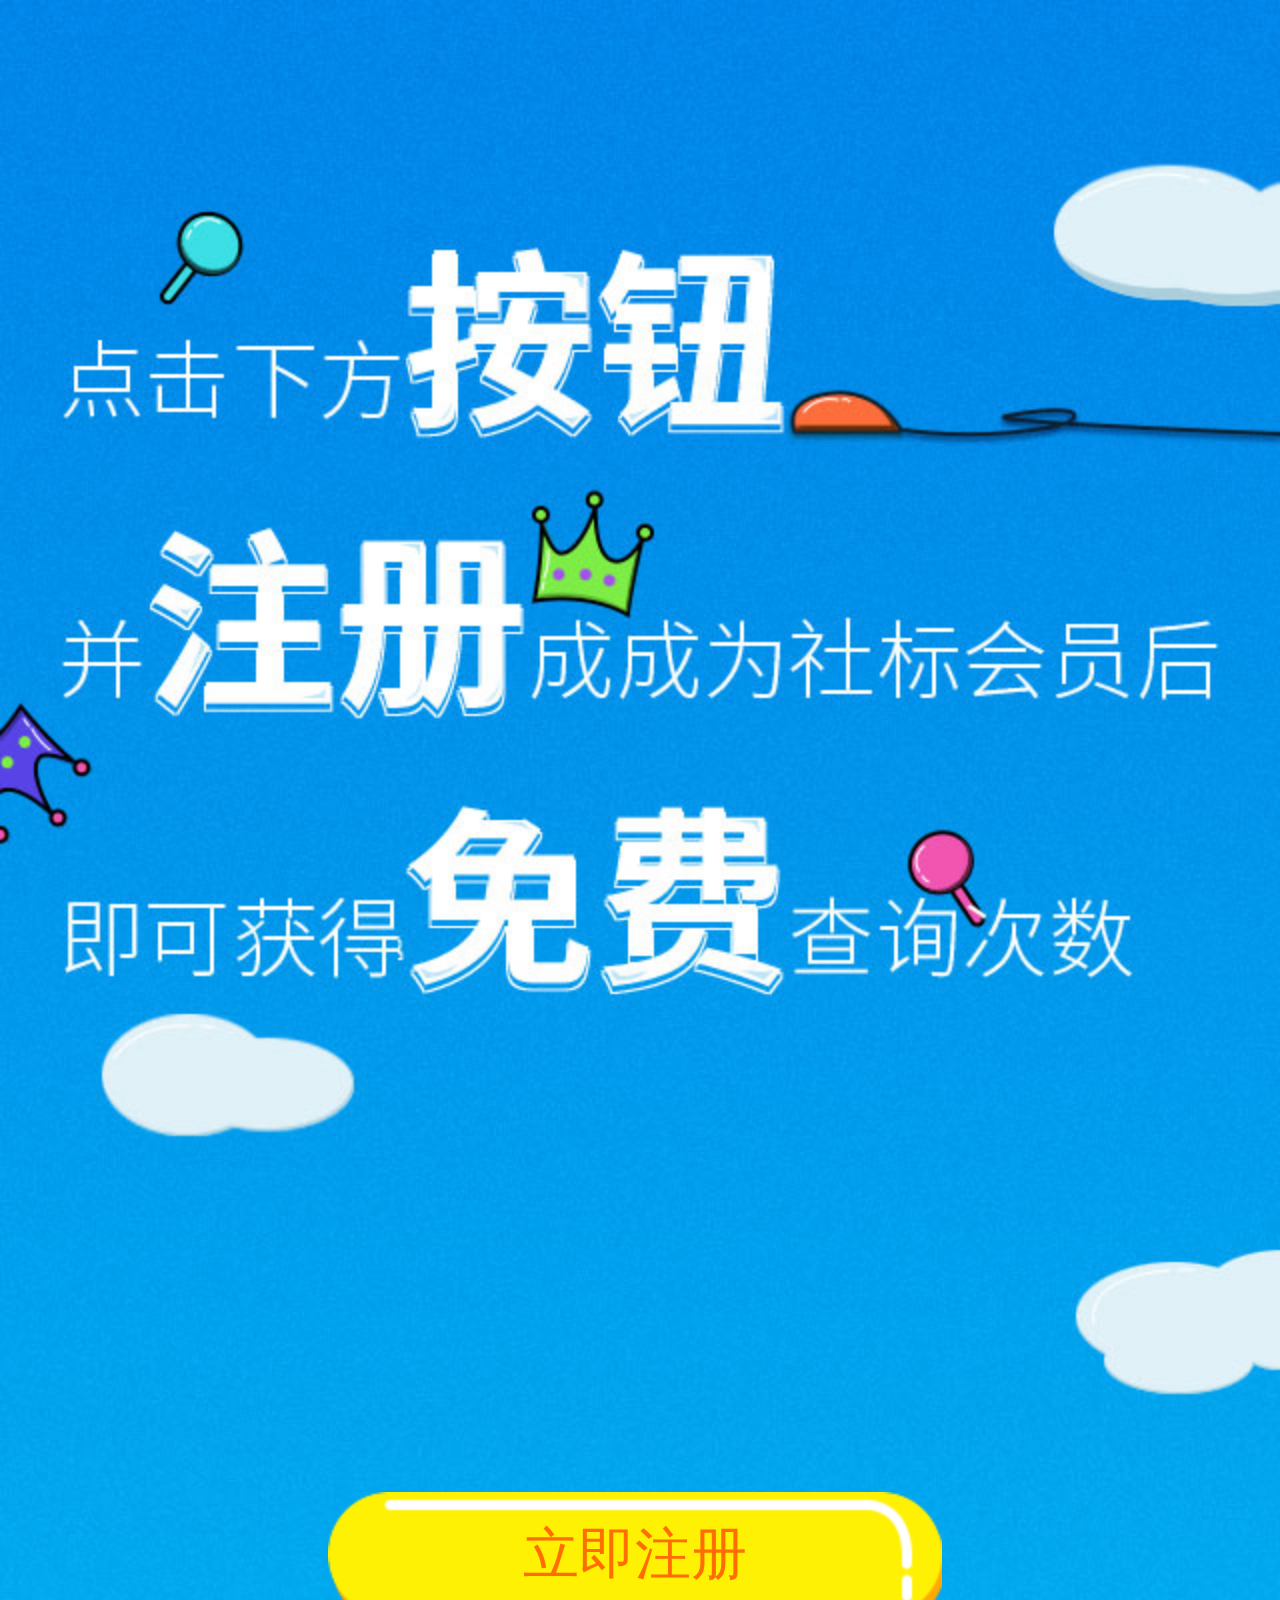
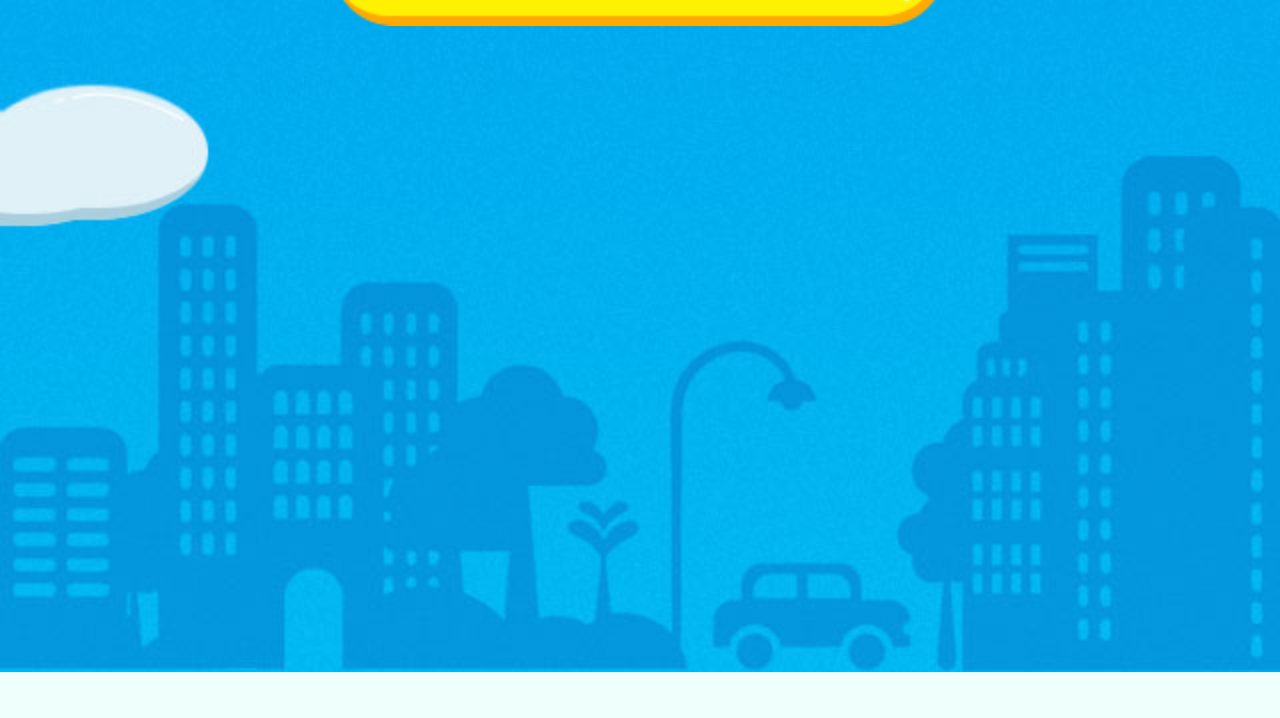
<file: index.html>
<!DOCTYPE html>
<html>
<head lang="en">
    <meta charset="UTF-8">
    <meta name="viewport"
          content="width=device-width, user-scalable=no, initial-scale=1.0, maximum-scale=1.0, minimum-scale=1.0"/>
    <title>手机注册（宣传）</title>
    <link rel="stylesheet" href="css/login.css"/>
</head>
<body>
    <div class="propaganda">
        <img src="images/bgImg.jpg" alt=""/>
        <p>
            <a href="javascript:;">立即注册</a>
        </p>
    </div>
    <script>
        //按照设计稿的标准比例，在根据当前屏幕的尺寸，动态的计算出当前页面的rem比例，保证在不同屏幕下的响应式开发
        ~function(desW){
            var winW=document.documentElement.clientWidth;
            document.documentElement.style.fontSize=winW/desW*100+"px";
        }(640);
    </script>
</body>
</html>
</file>
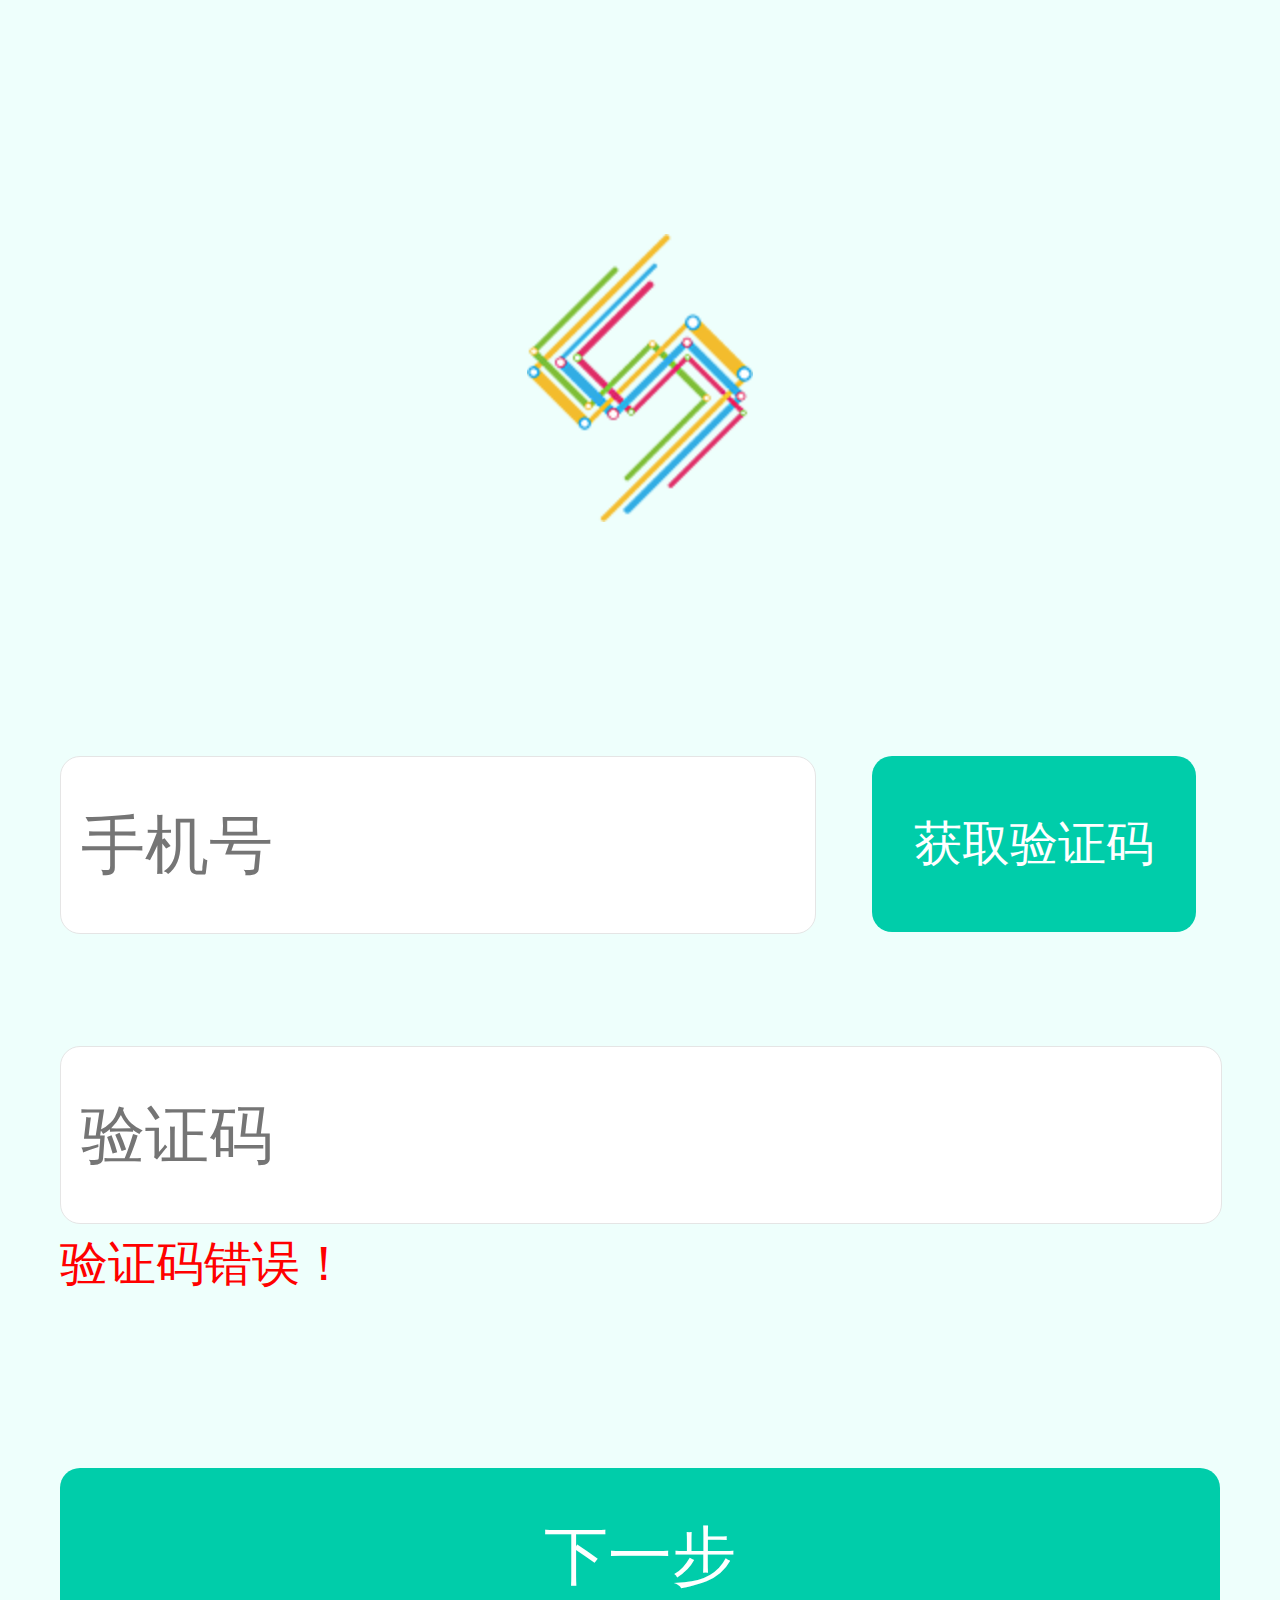
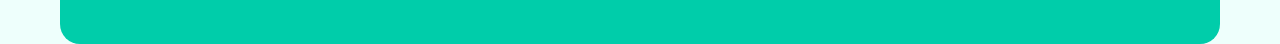
<file: login.html>
<!DOCTYPE html>
<html>
<head lang="en">
    <meta charset="UTF-8">
    <meta name="viewport"
          content="width=device-width, user-scalable=no, initial-scale=1.0, maximum-scale=1.0, minimum-scale=1.0"/>
    <title>手机注册</title>
    <link rel="stylesheet" href="css/login.css"/>
</head>
<body>
<div class="bigBox">
    <div class="logo">
        <img src="images/logo_phone.png" alt=""/>
    </div>
    <div class="setPassWord registerPage">
        <div class="inputBox">
            <div class="phoneNum">
                <input type="tel" placeholder="手机号"/>
                <a href="javascript:">获取验证码</a>
            </div>
            <p style="display:none;">该手机号已被注册！</p>
        </div>
        <div class="inputBox">
            <input type="text" placeholder="验证码"/>
            <p>验证码错误！</p>
        </div>
        <div class="next">
            <a href="javascript:;">下一步</a>
        </div>
    </div>
</div>

    <script>
        //按照设计稿的标准比例，在根据当前屏幕的尺寸，动态的计算出当前页面的rem比例，保证在不同屏幕下的响应式开发
        ~function(desW){
            var winW=document.documentElement.clientWidth;
            document.documentElement.style.fontSize=winW/desW*100+"px";
        }(640);
    </script>
</body>
</html>
</file>
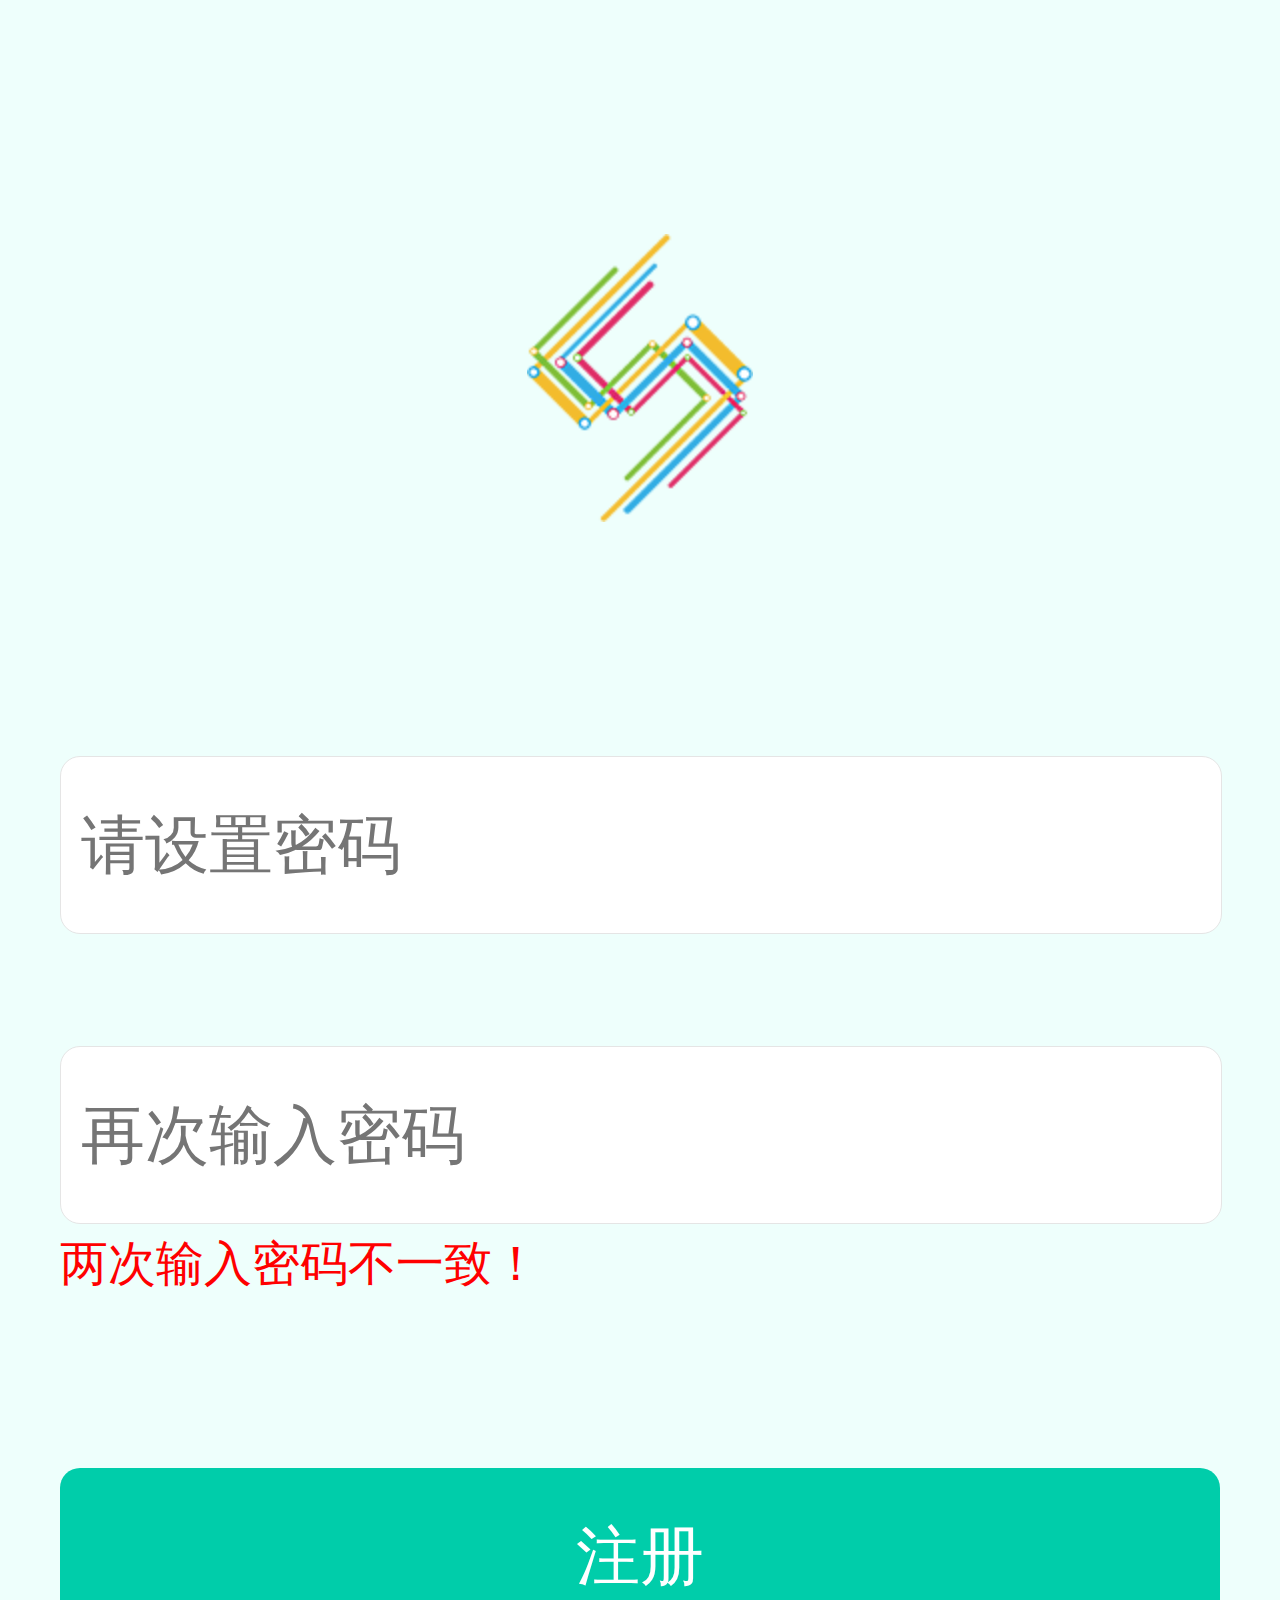
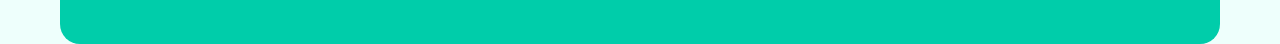
<file: login_password.html>
<!DOCTYPE html>
<html>
<head lang="en">
    <meta charset="UTF-8">
    <meta name="viewport"
          content="width=device-width, user-scalable=no, initial-scale=1.0, maximum-scale=1.0, minimum-scale=1.0"/>
    <title>手机注册（密码）</title>
    <link rel="stylesheet" href="css/login.css"/>
</head>
<body>
<div class="bigBox">
    <div class="logo">
        <img src="images/logo_phone.png" alt=""/>
    </div>
    <div class="setPassWord">
        <div class="inputBox">
            <input type="password" placeholder="请设置密码"/>
            <p style="display:none;">密码必须为8-16位且至少包含一个字母和数字</p>
        </div>
        <div class="inputBox">
            <input type="password" placeholder="再次输入密码"/>
            <p>两次输入密码不一致！</p>
        </div>
        <div class="register">
            <a href="javascript:;">注册</a>
        </div>
    </div>
</div>

    <script>
        //按照设计稿的标准比例，在根据当前屏幕的尺寸，动态的计算出当前页面的rem比例，保证在不同屏幕下的响应式开发
        ~function(desW){
            var winW=document.documentElement.clientWidth;
            document.documentElement.style.fontSize=winW/desW*100+"px";
        }(640);
    </script>
</body>
</html>
</file>
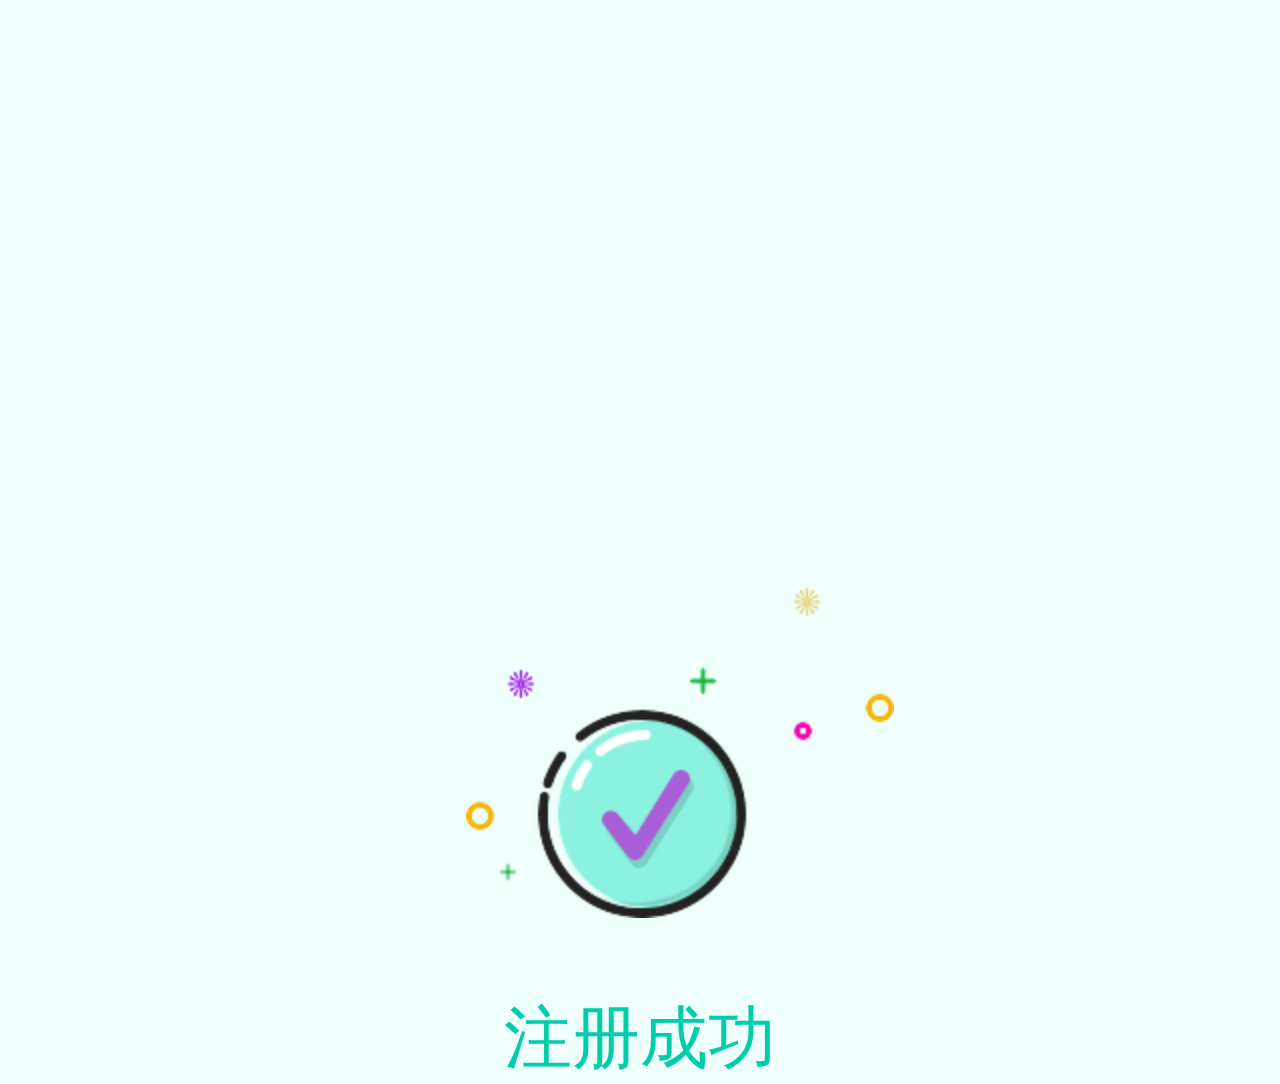
<file: login_successful.html>
<!DOCTYPE html>
<html>
<head lang="en">
    <meta charset="UTF-8">
    <meta name="viewport"
          content="width=device-width, user-scalable=no, initial-scale=1.0, maximum-scale=1.0, minimum-scale=1.0"/>
    <title>注册成功</title>
    <link rel="stylesheet" href="css/login.css"/>
</head>
<body>
    <div class="login_successful">
        <p>
            <img src="images/successImg.png" alt=""/>
        </p>
        <p class="successText">注册成功</p>
    </div>
    <script>
        //按照设计稿的标准比例，在根据当前屏幕的尺寸，动态的计算出当前页面的rem比例，保证在不同屏幕下的响应式开发
        ~function(desW){
            var winW=document.documentElement.clientWidth;
            document.documentElement.style.fontSize=winW/desW*100+"px";
        }(640);
    </script>
</body>
</html>
</file>
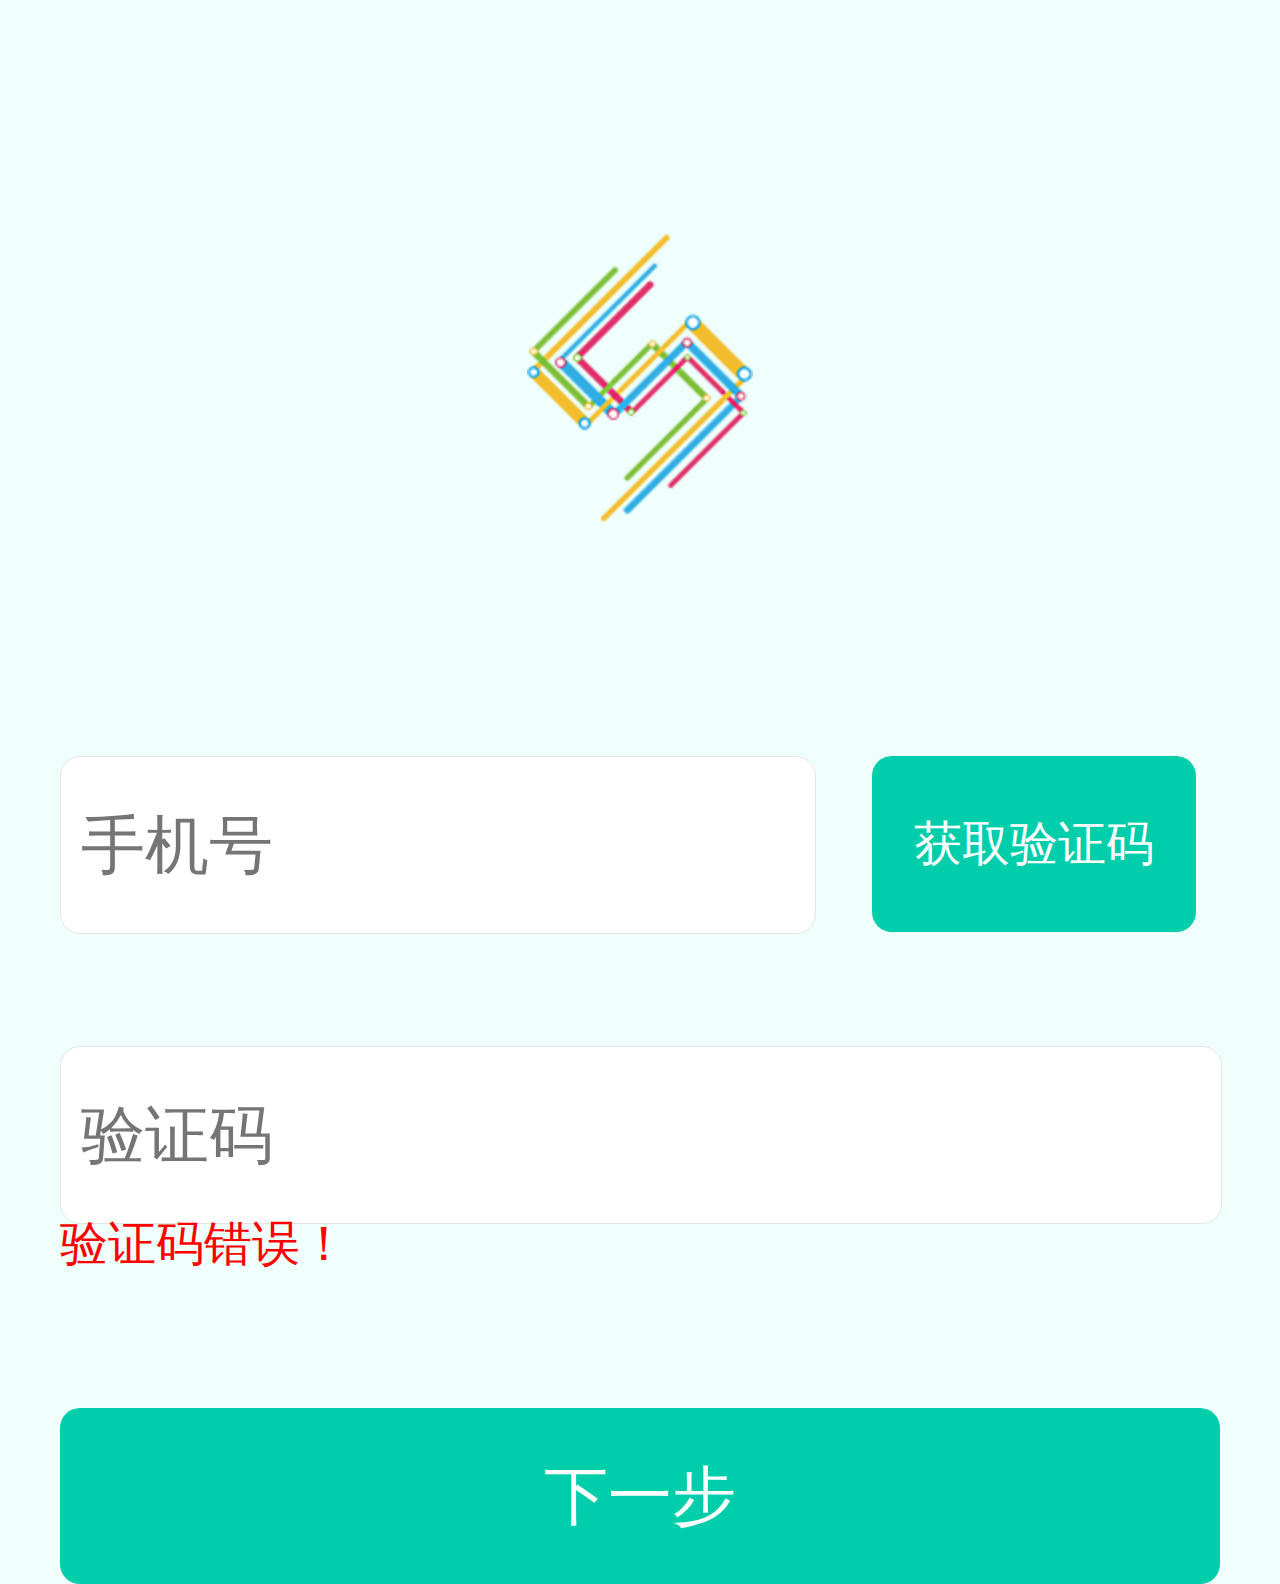
<file: login/login.html>
<!DOCTYPE html>
<html>
<head lang="en">
    <meta charset="UTF-8">
    <meta name="viewport"
          content="width=device-width, user-scalable=no, initial-scale=1.0, maximum-scale=1.0, minimum-scale=1.0"/>
    <title>手机注册</title>
    <link rel="stylesheet" href="css/login.css"/>
</head>
<body>
<div class="bigBox">
    <div class="logo">
        <img src="images/logo_phone.png" alt=""/>
    </div>
    <div class="setPassWord registerPage">
        <div class="inputBox">
            <div class="phoneNum">
                <input type="tel" placeholder="手机号"/>
                <a href="javascript:">获取验证码</a>
            </div>
            <p style="display:none;">该手机号已被注册！</p>
        </div>
        <div class="inputBox">
            <input type="text" placeholder="验证码"/>
            <p>验证码错误！</p>
        </div>
        <div class="next">
            <a href="javascript:;">下一步</a>
        </div>
    </div>
</div>

    <script>
        //按照设计稿的标准比例，在根据当前屏幕的尺寸，动态的计算出当前页面的rem比例，保证在不同屏幕下的响应式开发
        ~function(desW){
            var winW=document.documentElement.clientWidth;
            document.documentElement.style.fontSize=winW/desW*100+"px";
        }(640);
    </script>
</body>
</html>
</file>
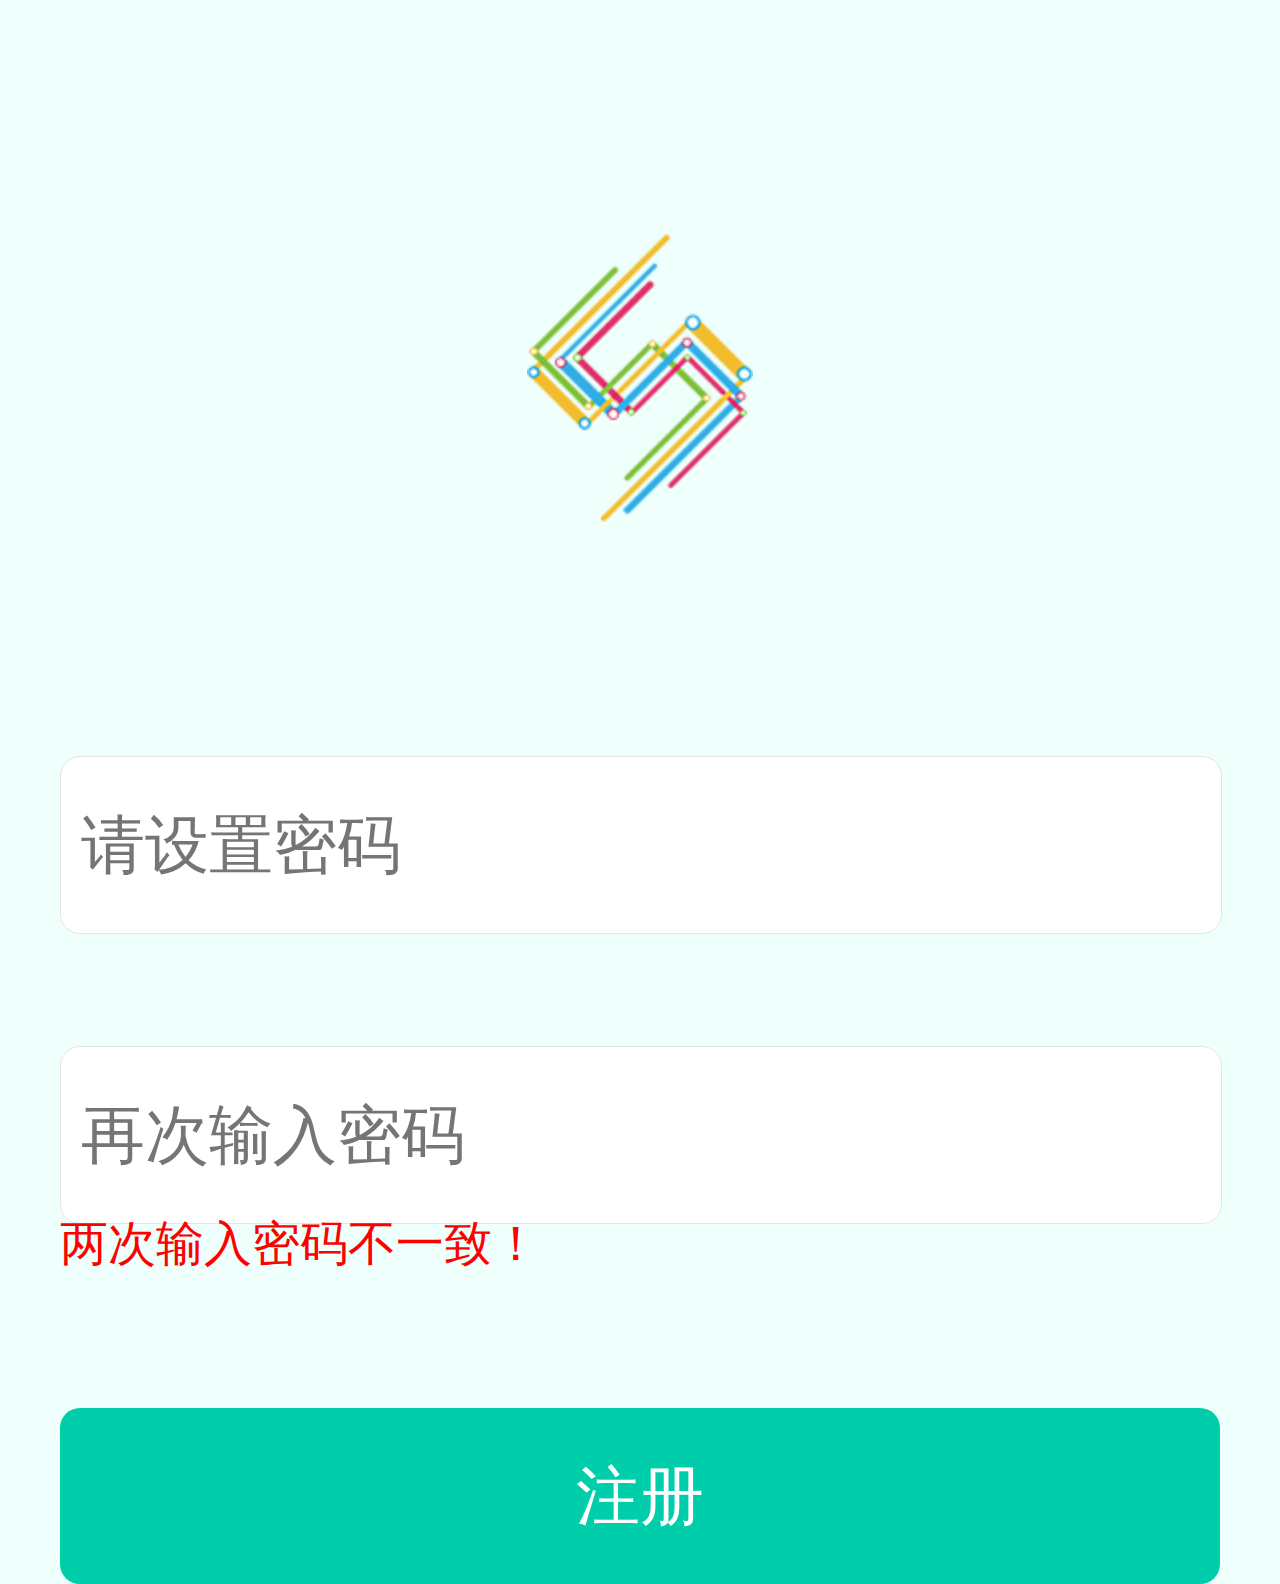
<file: login/login_password.html>
<!DOCTYPE html>
<html>
<head lang="en">
    <meta charset="UTF-8">
    <meta name="viewport"
          content="width=device-width, user-scalable=no, initial-scale=1.0, maximum-scale=1.0, minimum-scale=1.0"/>
    <title>手机注册（密码）</title>
    <link rel="stylesheet" href="css/login.css"/>
</head>
<body>
<div class="bigBox">
    <div class="logo">
        <img src="images/logo_phone.png" alt=""/>
    </div>
    <div class="setPassWord">
        <div class="inputBox">
            <input type="password" placeholder="请设置密码"/>
            <p style="display:none;">密码必须为8-16位且至少包含一个字母和数字</p>
        </div>
        <div class="inputBox">
            <input type="password" placeholder="再次输入密码"/>
            <p>两次输入密码不一致！</p>
        </div>
        <div class="register">
            <a href="javascript:;">注册</a>
        </div>
    </div>
</div>

    <script>
        //按照设计稿的标准比例，在根据当前屏幕的尺寸，动态的计算出当前页面的rem比例，保证在不同屏幕下的响应式开发
        ~function(desW){
            var winW=document.documentElement.clientWidth;
            document.documentElement.style.fontSize=winW/desW*100+"px";
        }(640);
    </script>
</body>
</html>
</file>
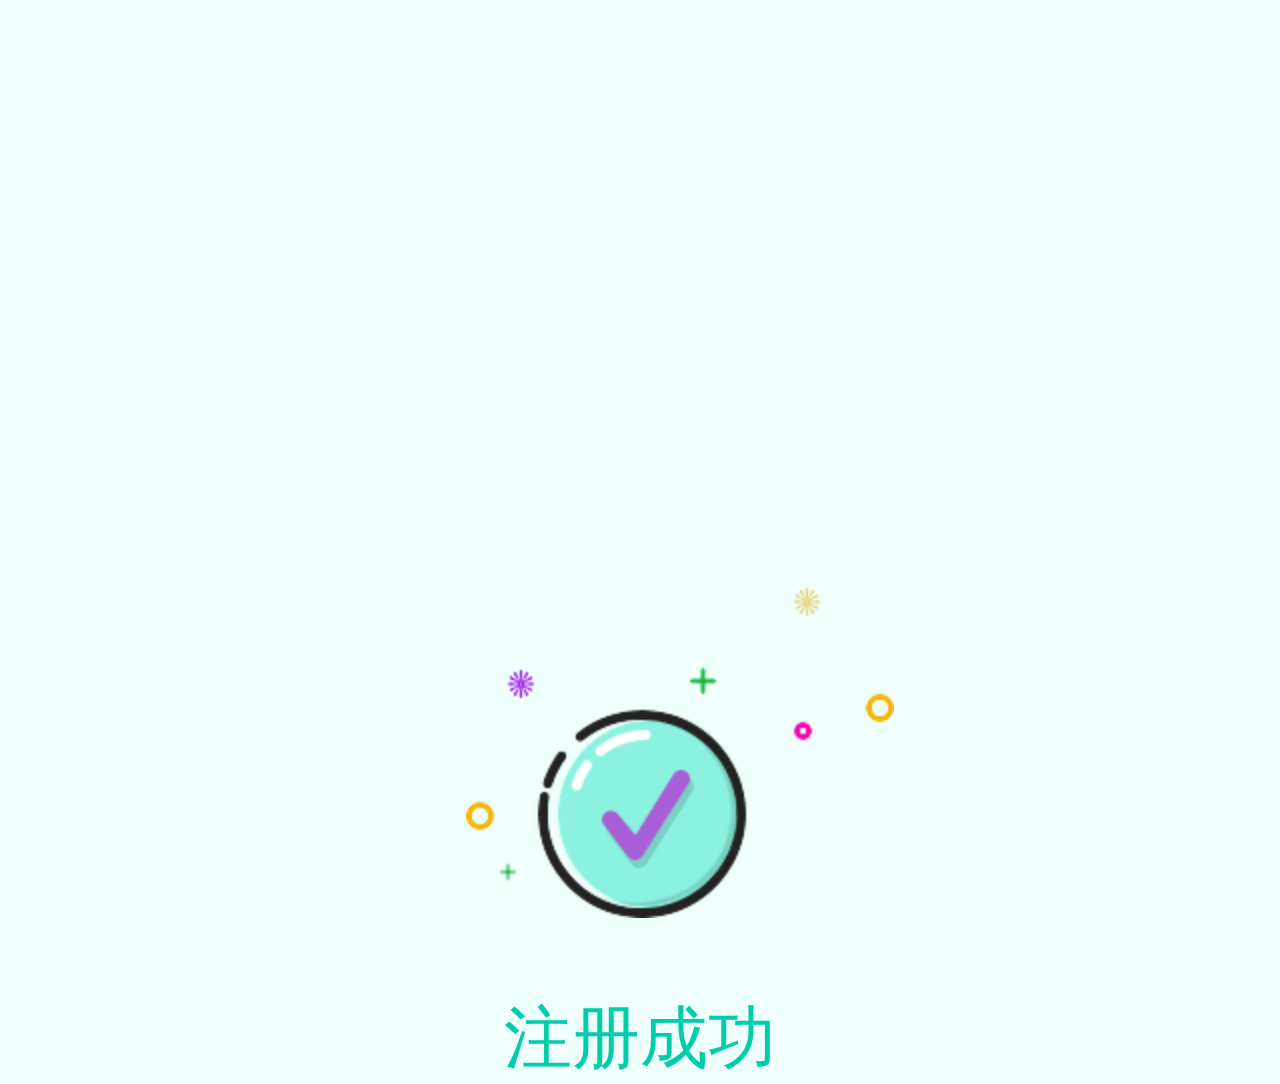
<file: login/login_successful.html>
<!DOCTYPE html>
<html>
<head lang="en">
    <meta charset="UTF-8">
    <meta name="viewport"
          content="width=device-width, user-scalable=no, initial-scale=1.0, maximum-scale=1.0, minimum-scale=1.0"/>
    <title>注册成功</title>
    <link rel="stylesheet" href="css/login.css"/>
</head>
<body>
    <div class="login_successful">
        <p>
            <img src="images/successImg.png" alt=""/>
        </p>
        <p class="successText">注册成功</p>
    </div>
    <script>
        //按照设计稿的标准比例，在根据当前屏幕的尺寸，动态的计算出当前页面的rem比例，保证在不同屏幕下的响应式开发
        ~function(desW){
            var winW=document.documentElement.clientWidth;
            document.documentElement.style.fontSize=winW/desW*100+"px";
        }(640);
    </script>
</body>
</html>
</file>
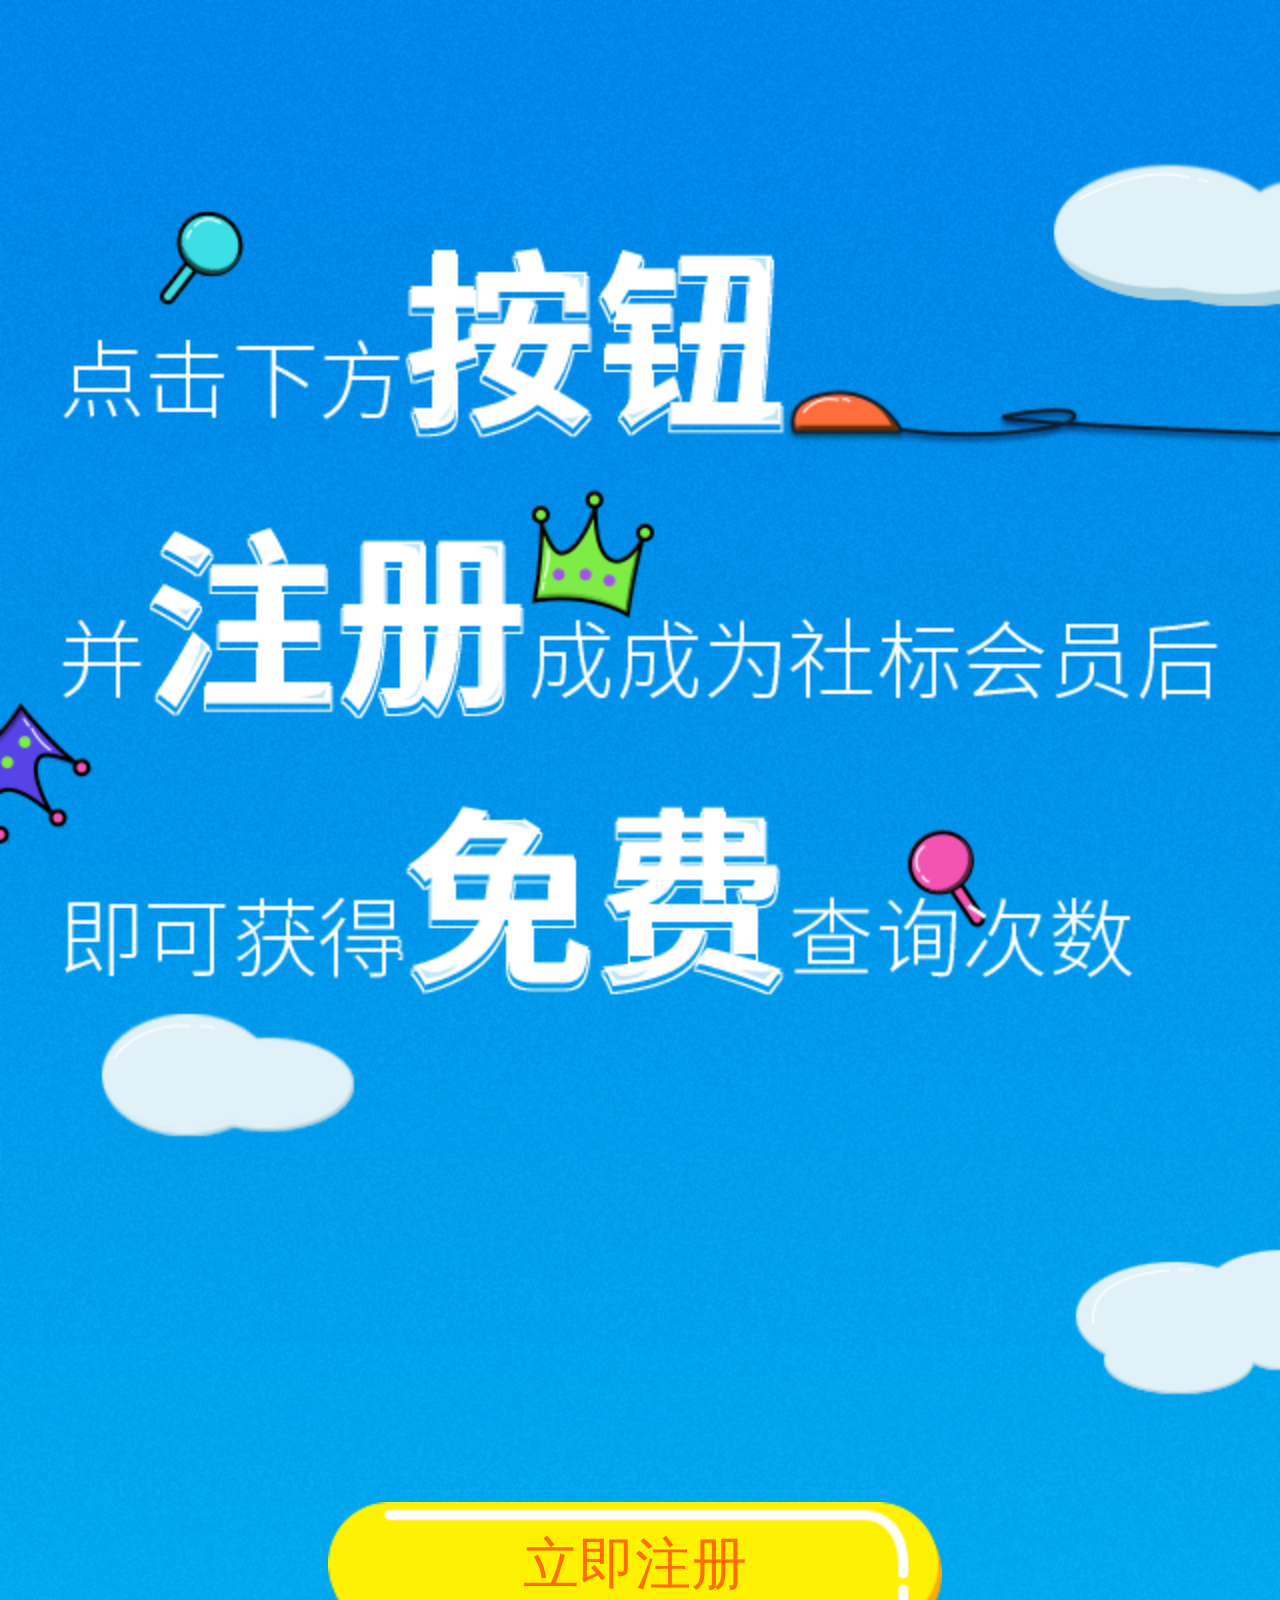
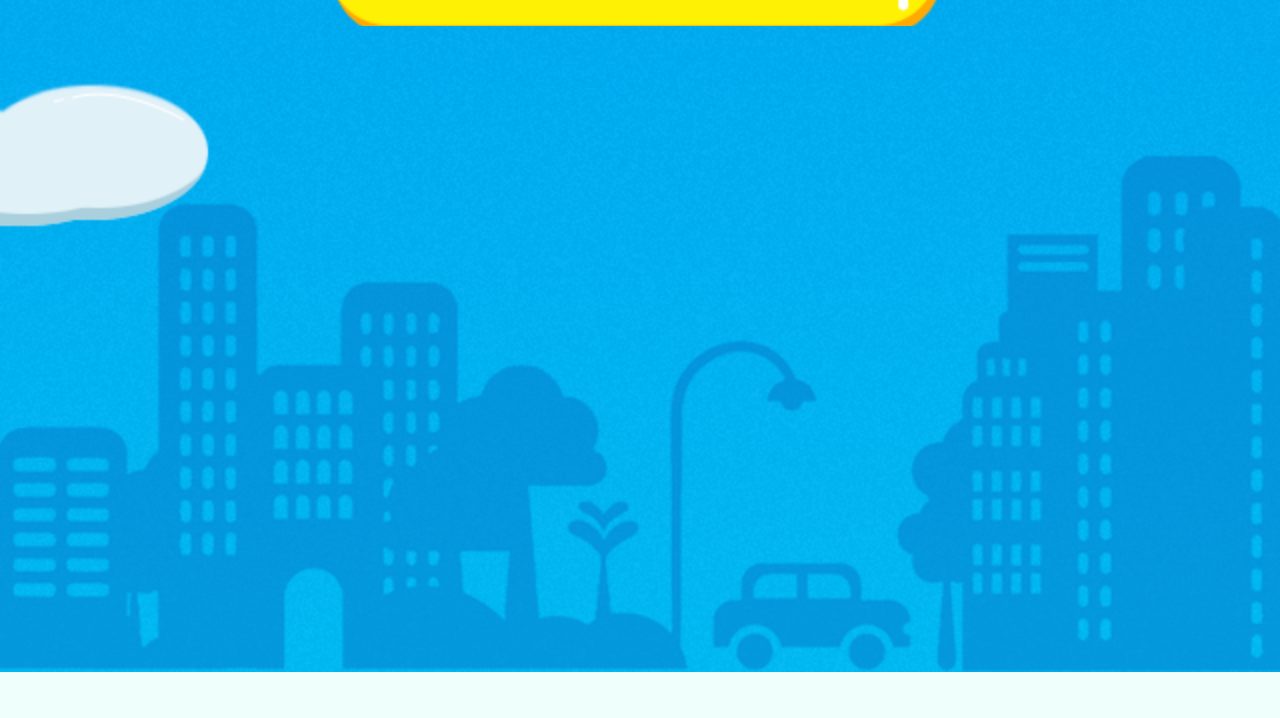
<file: login/login_xuan.html>
<!DOCTYPE html>
<html>
<head lang="en">
    <meta charset="UTF-8">
    <meta name="viewport"
          content="width=device-width, user-scalable=no, initial-scale=1.0, maximum-scale=1.0, minimum-scale=1.0"/>
    <title>手机注册（宣传）</title>
    <link rel="stylesheet" href="css/login.css"/>
</head>
<body>
    <div class="propaganda">
        <img src="images/bgImg.png" alt=""/>
        <p>
            <a href="javascript:;">立即注册</a>
        </p>
    </div>
    <script>
        //按照设计稿的标准比例，在根据当前屏幕的尺寸，动态的计算出当前页面的rem比例，保证在不同屏幕下的响应式开发
        ~function(desW){
            var winW=document.documentElement.clientWidth;
            document.documentElement.style.fontSize=winW/desW*100+"px";
        }(640);
    </script>
</body>
</html>
</file>
<file: css/login.css>
*{margin:0;padding:0;}
html{font-family: Microsoft Yahei, "Helvetica Neue", Helvetica, Hiragino Sans GB, WenQuanYi Micro Hei, sans-serif}
body{height:100%;background:#eefffc;}
ul{list-style: none;}
img{border:none;}
a{text-decoration: none;}
input{background:transparent;-webkit-appearance:none;appearance:none;outline:none;  -webkit-tap-highlight-color:rgba(0,0,0,0);}
/*以上为清楚默认值*/
.bigBox{padding: 0 .3rem 0;}
.logo{position:relative;height:3.78rem;/*line-height:3.78rem;*/text-align: center;}
.logo img{position:absolute;left:0;right:0;top:0;bottom:0;margin:auto;width:1.13rem;height:1.44rem;}
.setPassWord .inputBox{position:relative;margin-bottom:.3rem;}
.setPassWord input{vertical-align:top;padding:.27rem .1rem;width:5.6rem;height:.34rem;border:1px solid #e5e5e5;border-radius: .1rem;font-size:.32rem;background:#fff;}
.setPassWord p{position:absolute;bottom:-0.1rem;color:#ff0000;font-size:.24rem;}
.setPassWord .register a,.setPassWord .next a{display:inline-block;margin-top:.66rem;width:5.8rem;height:.88rem;line-height:.88rem;color:#fff;background:#00cdaa;text-align: center;font-size:.32rem;border-radius:.1rem;}
/*注册页样式*/
.registerPage .phoneNum input[type=tel]{width:3.57rem;}
.registerPage .phoneNum a{vertical-align:top;display:inline-block;width:1.62rem;height:.88rem;line-height:.88rem;text-align:center;font-size:.24rem;color:#fff;background:#00cdaa;border-radius:.1rem;}

/*注册成功样式开始*/
.login_successful{margin-top:2.94rem;}
.login_successful img{padding-left:.4rem;width:2.14rem;height:1.65rem;}
.login_successful p{font-size:.34rem;color:#00cdaa;text-align: center;}
.login_successful p.successText{margin-top:.3rem;}
/*注册成功样式结束*/
/*宣传页样式开始*/
.propaganda{position:relative;width:6.4rem;height:100%;}
.propaganda img{width:100%;height:100%;}
.propaganda p a{margin-left:1.64rem;position:absolute;bottom:3.46rem;display:inline-block;width:3.07rem;height:.67rem;line-height:.62rem;text-align: center;color:#ff6d01;font-size:.28rem;background:url("../images/btnbg.png") no-repeat;background-size:cover;}
/*宣传页样式结束*/
</file>
<file: login/css/login.css>
*{margin:0;padding:0;}
html{font-family: Microsoft Yahei, "Helvetica Neue", Helvetica, Hiragino Sans GB, WenQuanYi Micro Hei, sans-serif}
body{height:100%;background:#eefffc;}
ul{list-style: none;}
img{border:none;}
a{text-decoration: none;}
input{background:transparent;-webkit-appearance:none;appearance:none;outline:none;  -webkit-tap-highlight-color:rgba(0,0,0,0);}
/*以上为清楚默认值*/
.bigBox{padding: 0 .3rem 0;}
.logo{position:relative;height:3.78rem;/*line-height:3.78rem;*/text-align: center;}
.logo img{position:absolute;left:0;right:0;top:0;bottom:0;margin:auto;width:1.13rem;height:1.44rem;}
.setPassWord .inputBox{position:relative;margin-bottom:.3rem;}
.setPassWord input{vertical-align:top;padding:0 .1rem;width:5.6rem;height:.88rem;line-height:.88rem;border:1px solid #e5e5e5;border-radius: .1rem;font-size:.32rem;background:#fff;}
.setPassWord p{position:absolute;bottom:0;margin-top:.12rem;color:#ff0000;font-size:.24rem;}
.setPassWord .register,.setPassWord .next{margin-top:.66rem;width:5.8rem;height:.88rem;line-height:.88rem;background:#00cdaa;text-align: center;font-size:.32rem;border-radius:.1rem;}
.setPassWord .register a,.setPassWord .next a{color:#fff;text-decoration: none;}
/*注册页样式*/
.registerPage .phoneNum input[type=tel]{width:3.57rem;}
.registerPage .phoneNum a{vertical-align:top;display:inline-block;width:1.62rem;height:.88rem;line-height:.88rem;text-align:center;font-size:.24rem;color:#fff;background:#00cdaa;border-radius:.1rem;}

/*注册成功样式开始*/
.login_successful{margin-top:2.94rem;}
.login_successful img{padding-left:.4rem;width:2.14rem;height:1.65rem;}
.login_successful p{font-size:.34rem;color:#00cdaa;text-align: center;}
.login_successful p.successText{margin-top:.3rem;}
/*注册成功样式结束*/
/*宣传页样式开始*/
.propaganda{position:relative;width:6.4rem;height:100%;}
.propaganda img{width:100%;height:100%;}
.propaganda p a{margin-left:1.64rem;position:absolute;bottom:3.46rem;display:inline-block;width:3.07rem;height:.62rem;line-height:.62rem;text-align: center;color:#ff6d01;font-size:.28rem;background:url("../images/btnbg.png") no-repeat;background-size:cover;}
/*宣传页样式结束*/
</file>
